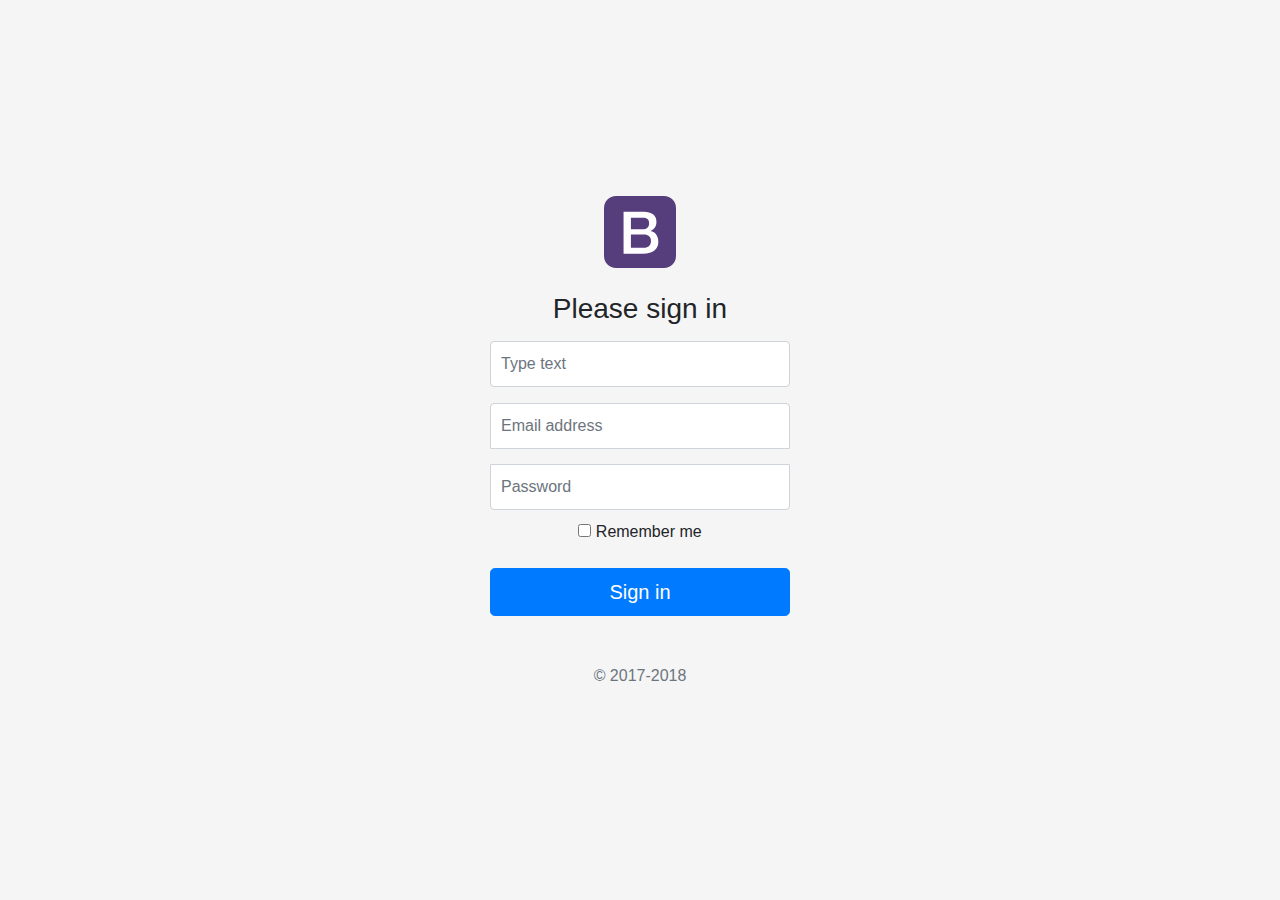
<file: anupam-html/index.html>
<!doctype html>
<html lang="en">
  <head>
    <meta charset="utf-8">
    <meta name="viewport" content="width=device-width, initial-scale=1, shrink-to-fit=no">
    <meta name="description" content="">
    <meta name="author" content="">
  <!--  <link rel="icon" href="/docs/4.0/assets/img/favicons/favicon.ico"> -->

    <title>Signin Template for Bootstrap</title>

    <!-- Bootstrap core CSS -->
    
    <link rel="stylesheet" href="assets/css/vendor/bootstrap.css" />



    <!-- Custom styles for this template -->
    <link href="assets/css/signin.css" rel="stylesheet">
    <link rel="stylesheet" type="text/css" href="assets/css/styles.css">
  </head>

  <body class="text-center">
    <form class="form-signin">
      <img class="mb-4" src="assets/images/bootstrap-solid.svg" alt="logo" width="72" height="72">
      <h1 class="h3 mb-3 font-weight-normal">Please sign in</h1>
      <label for="inputText" class="sr-only">Enter Text</label>
      <input type="text" class="form-control" placeholder="Type text" name="inputText" id="inputText" />

      <label for="inputEmail" class="sr-only">Email address</label>
      <input type="email" id="inputEmail" class="form-control" placeholder="Email address"  required>
      <label for="inputPassword" class="sr-only">Password</label>
      <input type="password" id="inputPassword" class="form-control" placeholder="Password" required>
      <div class="checkbox mb-3">
        <label>
          <input type="checkbox" value="remember-me"> Remember me
        </label>
      </div>
      <button class="btn btn-lg btn-primary btn-block" type="submit" onclick="Hello()">Sign in</button>
      <p class="mt-5 mb-3 text-muted">&copy; 2017-2018</p>
    </form>
  </body>
  <script type="text/javascript" src="assets/js/main.js"></script>
</html>
</file>
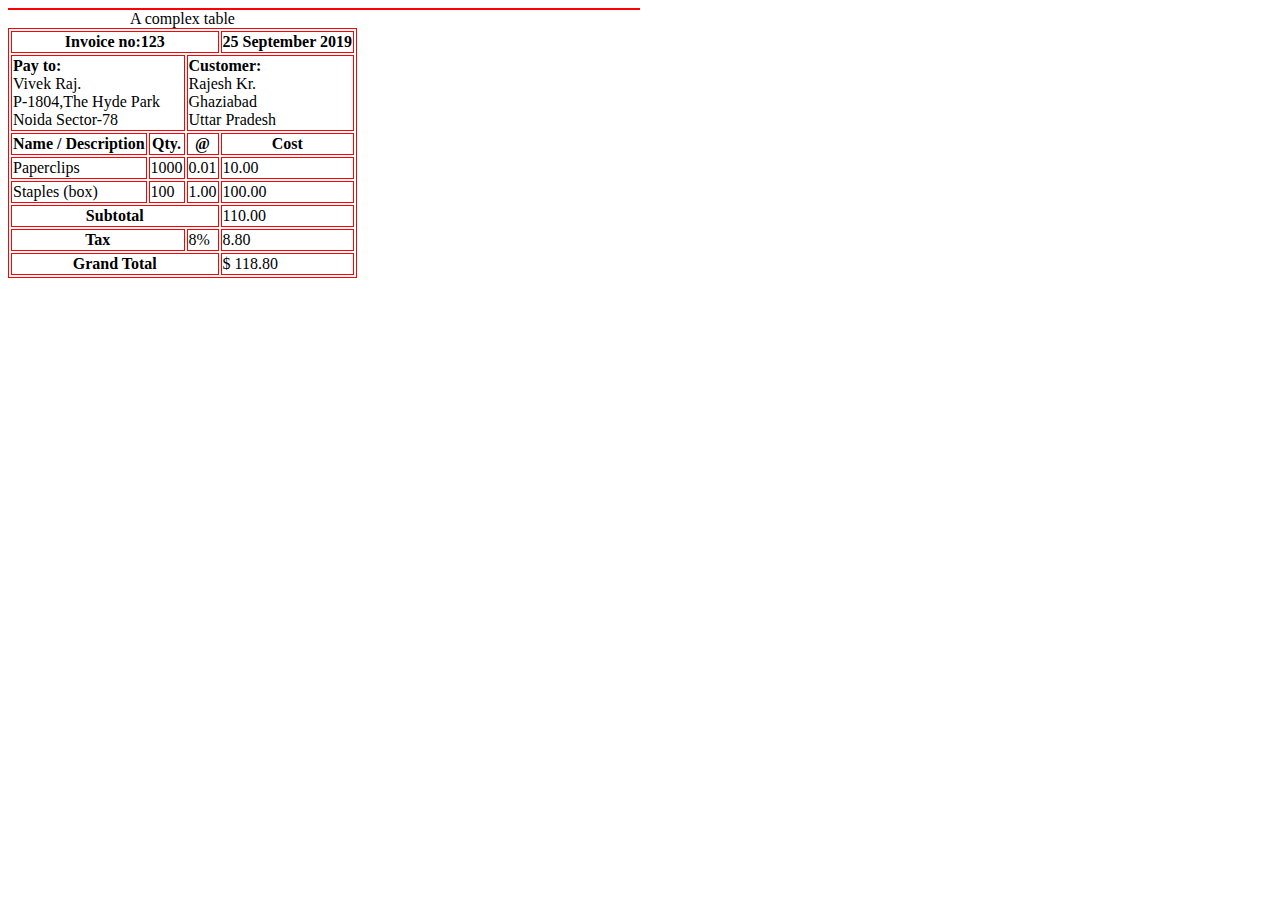
<file: Complex_Table.html>
<!DOCTYPE html>
<html>
<head>
	<title>Complex_table</title>
	<style>
table, th, td {border:1px solid red;}
</head>
</style>
<table width="50%">
</head>
<body>
	<table>
	 <caption>A complex table</caption> 
	 <thead>
	  <tr> 
	  	<th colspan="3">Invoice no:123</th> 
	  	<th>25 September 2019 </tr>
	  	 <tr>
	  	  <td colspan="2"> <b>Pay to:</b><br> Vivek Raj.<br> P-1804,The Hyde Park<br> Noida Sector-78 </td> 
	  	  <td colspan="2"> <strong>Customer:</strong><br> Rajesh Kr.<br> Ghaziabad<br> Uttar Pradesh </td> 
	  	</tr>
	  	 </thead> 
	  	 <tbody> 
	  	 	<tr> 
	  	 		<th>Name / Description</th>
	  	 		 <th>Qty.</th> 
	  	 		 <th>@</th>
	  	 		  <th>Cost</th> 
	  	 		</tr>
	  	 		   <tr>
	  	 		    <td>Paperclips</td>
	  	 		     <td>1000</td> 
	  	 		    <td>0.01</td>
	  	 		     <td>10.00</td>
	  	 		      </tr> 
	  	 		      <tr> 
	  	 		      	<td>Staples (box)</td> 
	  	 		      	<td>100</td> 
	  	 		      	<td>1.00</td>
	  	 		      	 <td>100.00</td>
	  	 		      	  </tr> 
	  	 		      	</tbody>
	  	 		      	 <tfoot>
	  	 		      	  <tr> 
	  	 		      	  	<th colspan="3">Subtotal</th>
	  	 		      	  	 <td> 110.00</td>
	  	 		      	  	  </tr>
	  	 		      	  	   <tr> 
	  	 		      	  	  	<th colspan="2">Tax</th>
	  	 		      	  	  	 <td> 8% </td> 
	  	 		      	  	  	 <td>8.80</td> </tr>
	  	 		      	  	  	  <tr> 
	  	 		      	  	  	  	<th colspan="3">Grand Total</th> 
	  	 		      	  	  	  	<td>$ 118.80</td>
	  	 		      	  	  	  	 </tr>
	  	 		      	  	  	  	  </tfoot>
	  	 		      	  	  	  	   </table>


</body>
</html>
</file>
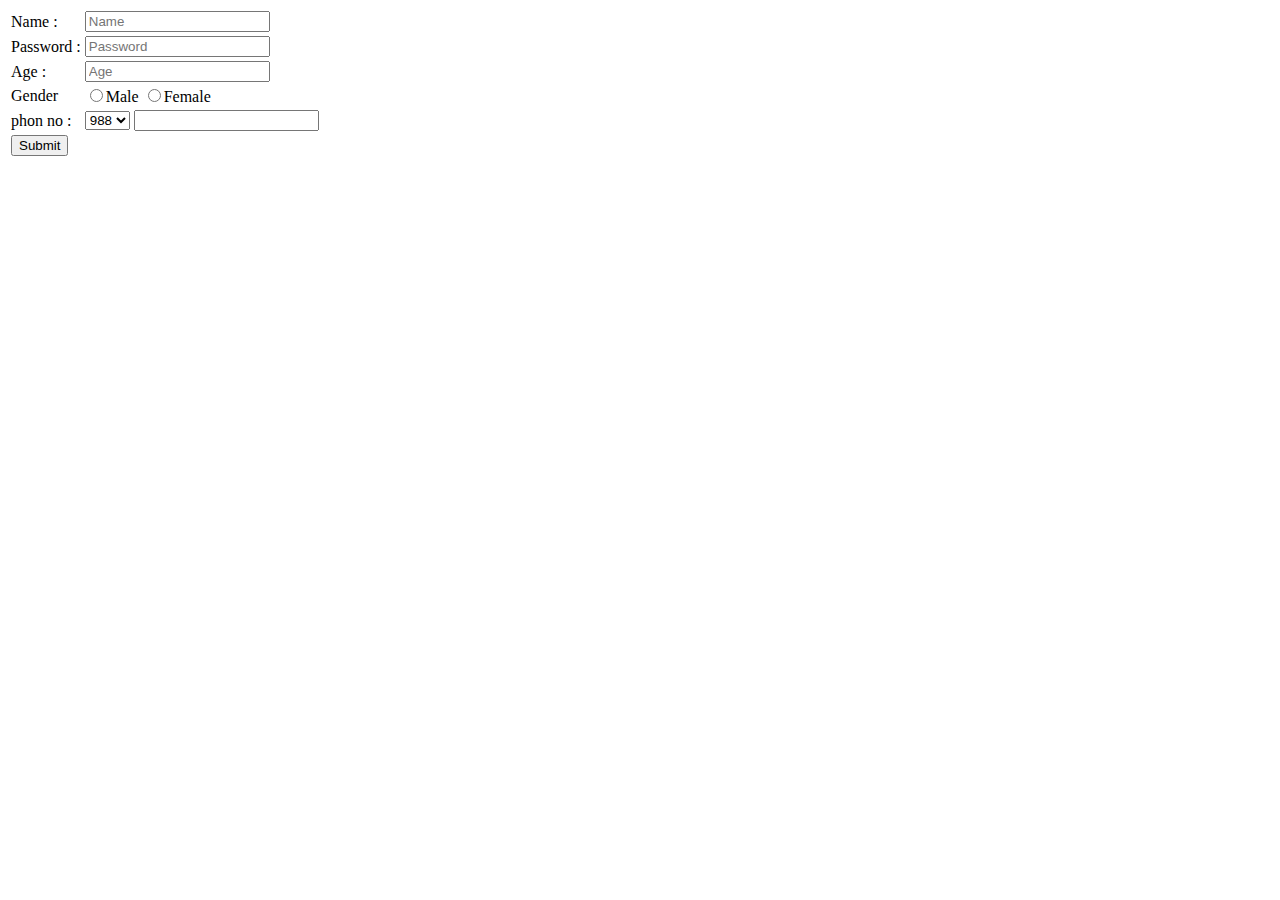
<file: NewForm.html>
<!DOCTYPE html>
<html>
<head>
	<title>form</title>
	<!-- <link rel="stylesheet" type="text/css" href="https://stackpath.bootstrapcdn.com/font-awesome/4.7.0/css/font-awesome.min.css"> -->
	<style type="text/css"></style>
</head>
<body class="body">
	<form>
		<table>
			<tr>
				<td>Name :</td>
				<td><input type="text" placeholder="Name" name=""></td>
			</tr>
			<tr>
				<td>Password :</td>
				<td><input type="Password" placeholder="Password" name=""></td>
			</tr>
			<tr>
				<td>Age :</td>
				<td><input type="Age" placeholder="Age" name=""></td>
			</tr>
			<tr>
				<td>Gender</td>
				<td><input type="radio" name="Gender">Male
					<input type="radio" name="Gender">Female

				</td>
			</tr>
			<tr>
				<td>phon no :</td>
				
				<td>
					<select>
						<option>988</option>
						<option>980</option>
						<option>788</option>
						<option>968</option>
					</select>
					<input type="Phone" name="">
				</td>
				
			</tr>
			<tr>
				
				<td><input type="Submit" value="Submit" name=""></td>
			</tr>

		</table>
	</form>
	<!-- <footer>
			<a href="https://www.facebook.com" target="_blank"><i class="fa fa-facebook"></i></a>
			<a href="#"><i class="fa fa-facebook-square" aria-hidden="true"></i></a>

			<a href="https://www.instagram.com" target="_blank"><i class="fa fa-instagram"></i></a>
			<a href="https://twitter.com" target="_blank"><i class="fa fa-twitter"></i></a>
			<a href="https://in.linkedin.com" target="_blank"><i class="fa fa-linkedin"></i></a>
			<a href="https://www.youtube.com" target="_blank"><i class="fa fa-youtube"></i></a>
			<a href="https://aboutme.google.com/u/0/?referer=gplus" target="_blank"><i class="fa fa-google-plus"></i></a>

		</footer> -->

</body>
</html>
</file>
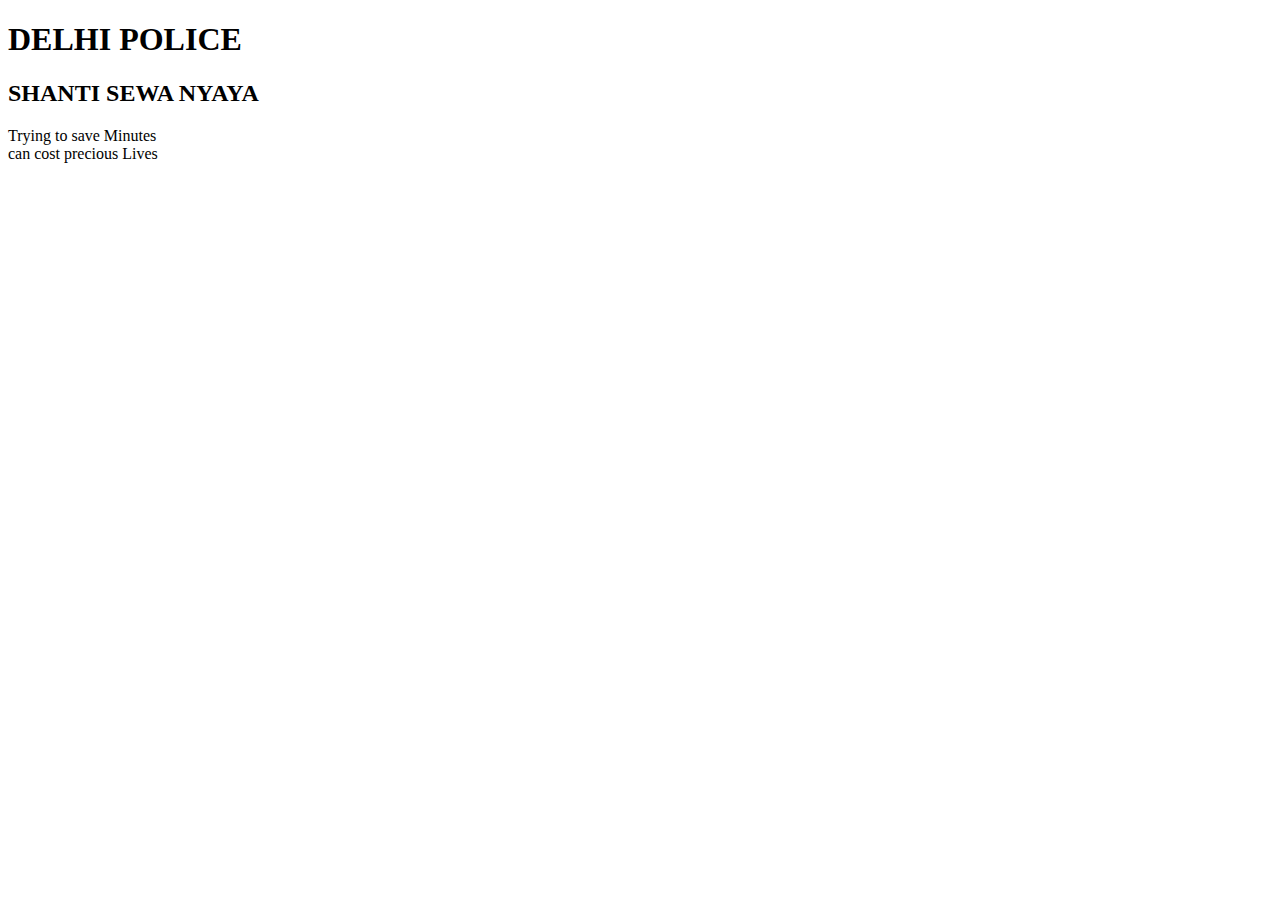
<file: anupam-html/view/nyaya.html>
<!DOCTYPE html>
<html>
<head><h1>DELHI POLICE</h1>
	<h2>SHANTI SEWA NYAYA</h2>
<title>Always in hurry?
</title>
<body>
	<div>Trying to save Minutes</div>
	<div>can cost precious Lives</div>
</body>
</head>
</html>
</file>
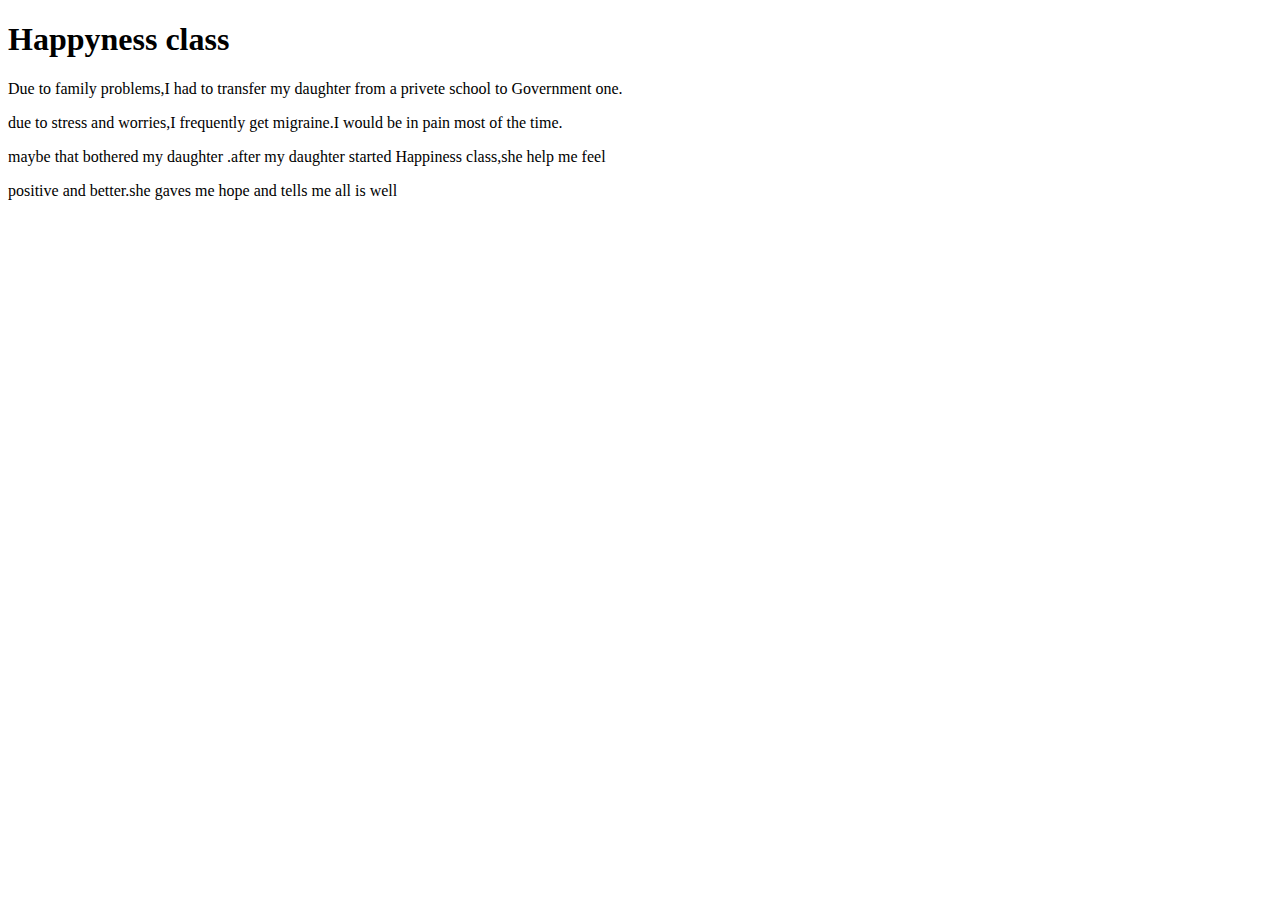
<file: anupam-html/view/sceem.html>
<!DOCTYPE html>
<html>
<head><h1>Happyness class</h1>
	<title>ALL is WELL
	</title>
	</head>
	<body><p> Due to family problems,I had to transfer my daughter from a privete school to Government one.</p>
		<p>due to stress and worries,I frequently get migraine.I would be in pain most of the time.</p>
		<p>maybe that bothered my daughter .after my daughter started Happiness class,she help me feel </p>
		</p>positive and better.she gaves me hope and tells me all is well</p>
	</body>




</html>
</file>
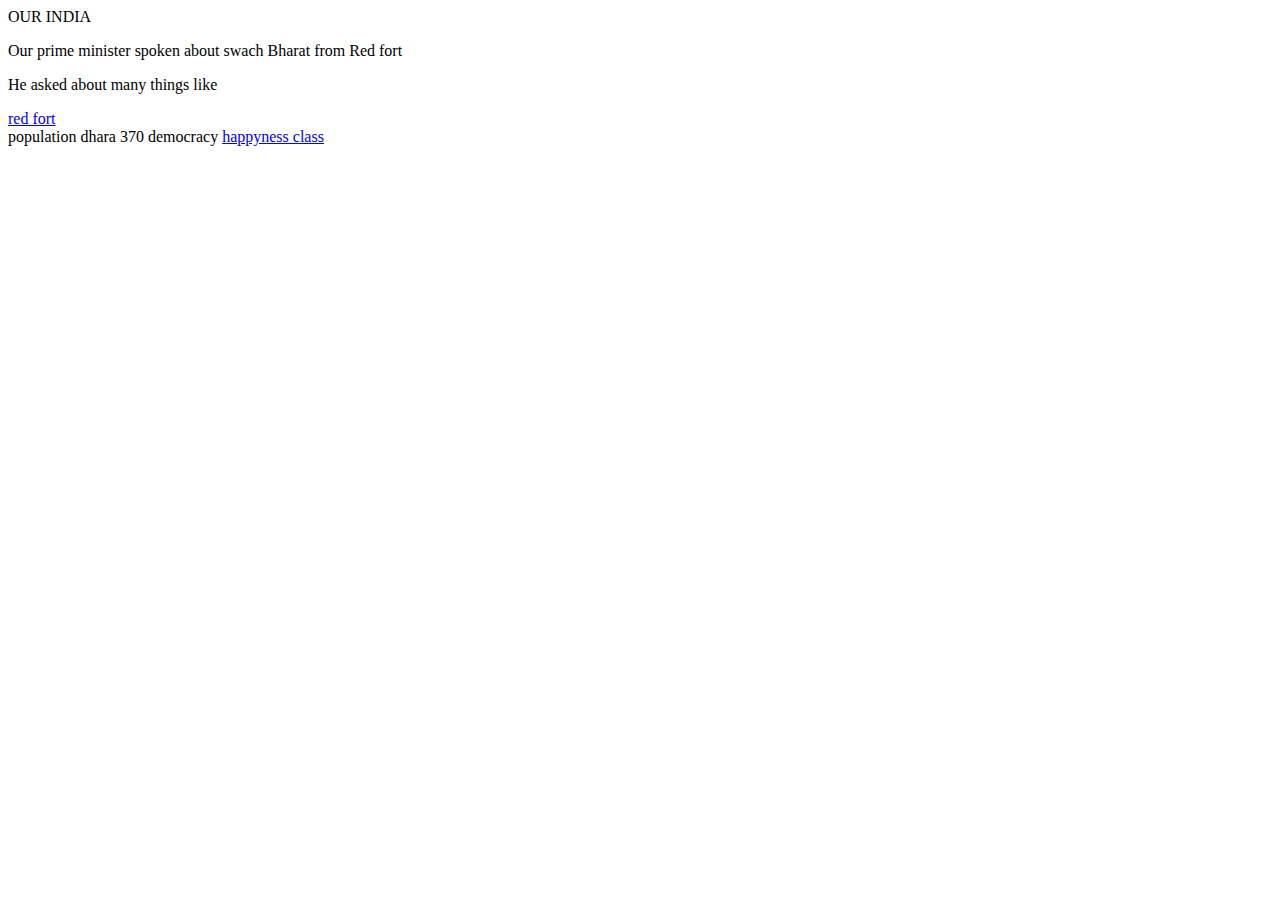
<file: anupam-html/view/swachbharat.html>
<!DOCTYPE html>
<html>
<head>OUR INDIA
</head>
<title> SWACH BHARAT MISSION
</title>
<body>
	<p>Our prime minister spoken about swach Bharat from Red fort</p>
	<p>He asked about many things like</p>
	<a href="sceem.html"> red fort </a>
<div>
	
	<td>
		<tr>population</tr>
		<tr>dhara 370</tr>
		<tr>democracy</tr>
	</td>
	<a href="nyaya.html">happyness class</a>
</div>
</body>
</html>
</file>
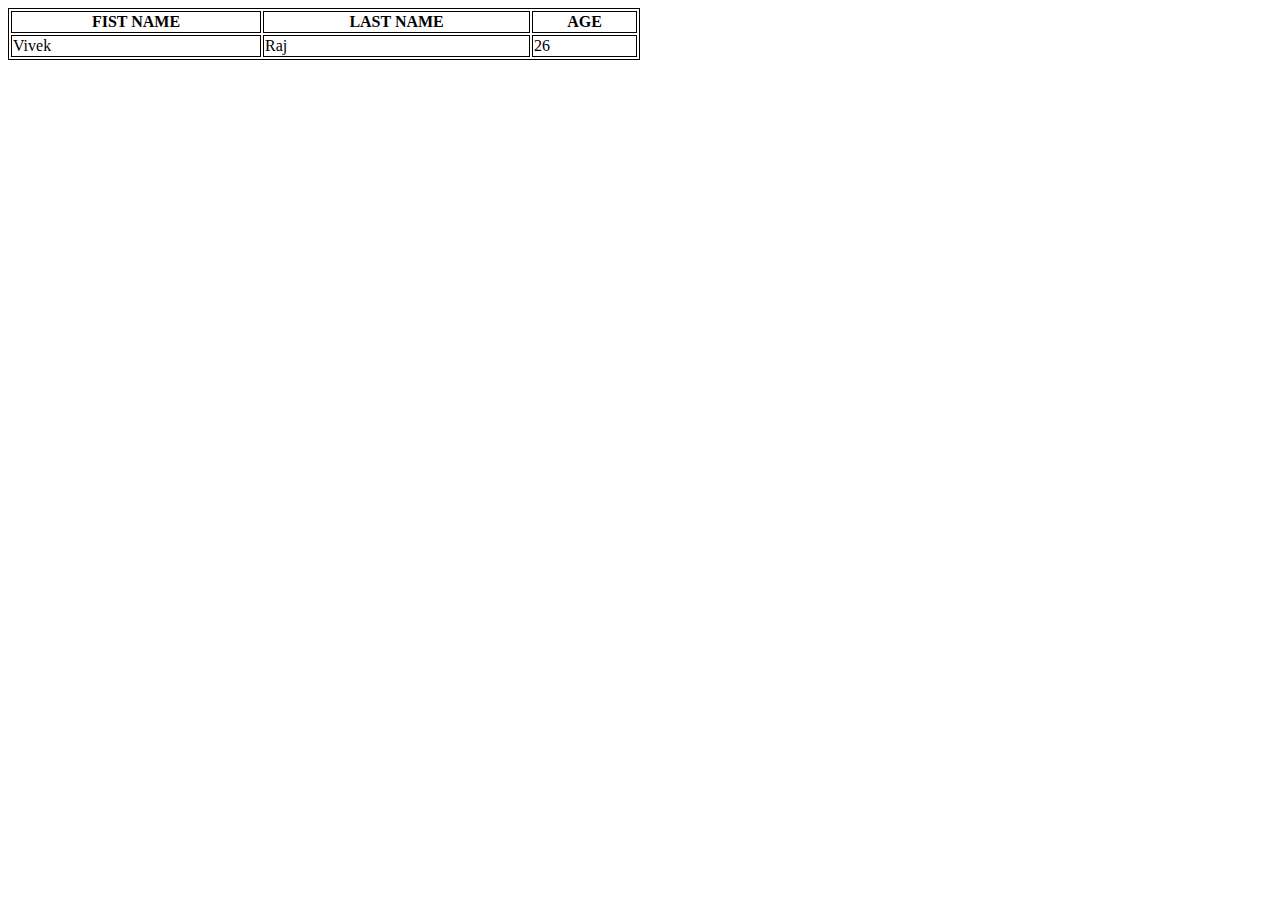
<file: anupam-html/view/vivek.html>
<!DOCTYPE html>
<html>
<body>
	<head>
		<style>
			table, th, td {border:1px solid black;}
		</style>
	</head>
	<table width="50%">
	<tr>
		<th>FIST NAME</th>
		<th>LAST NAME</th>
		<TH>AGE</TH>
	</tr>
	<tr>
		<td>Vivek</td>
		<td>Raj</td>
		<td>26</td>
	</tr>
</table>
</body>
</file>
<file: anupam-html/assets/css/signin.css>
html,
body {
  height: 100%;
}

body {
  display: -ms-flexbox;
  display: -webkit-box;
  display: flex;
  -ms-flex-align: center;
  -ms-flex-pack: center;
  -webkit-box-align: center;
  align-items: center;
  -webkit-box-pack: center;
  justify-content: center;
  padding-top: 40px;
  padding-bottom: 40px;
  background-color: #f5f5f5;
}

.form-signin {
  width: 100%;
  max-width: 330px;
  padding: 15px;
  margin: 0 auto;
}
.form-signin .checkbox {
  font-weight: 400;
}
.form-signin .form-control {
  position: relative;
  box-sizing: border-box;
  height: auto;
  padding: 10px;
  font-size: 16px;
}
.form-signin .form-control:focus {
  z-index: 2;
}
.form-signin input[type="email"] {
  margin-bottom: -1px;
  border-bottom-right-radius: 0;
  border-bottom-left-radius: 0;
}
.form-signin input[type="password"] {
  margin-bottom: 10px;
  border-top-left-radius: 0;
  border-top-right-radius: 0;
}
</file>
<file: anupam-html/assets/css/styles.css>
.form-control{
  margin-top: 1em;
}
</file>
